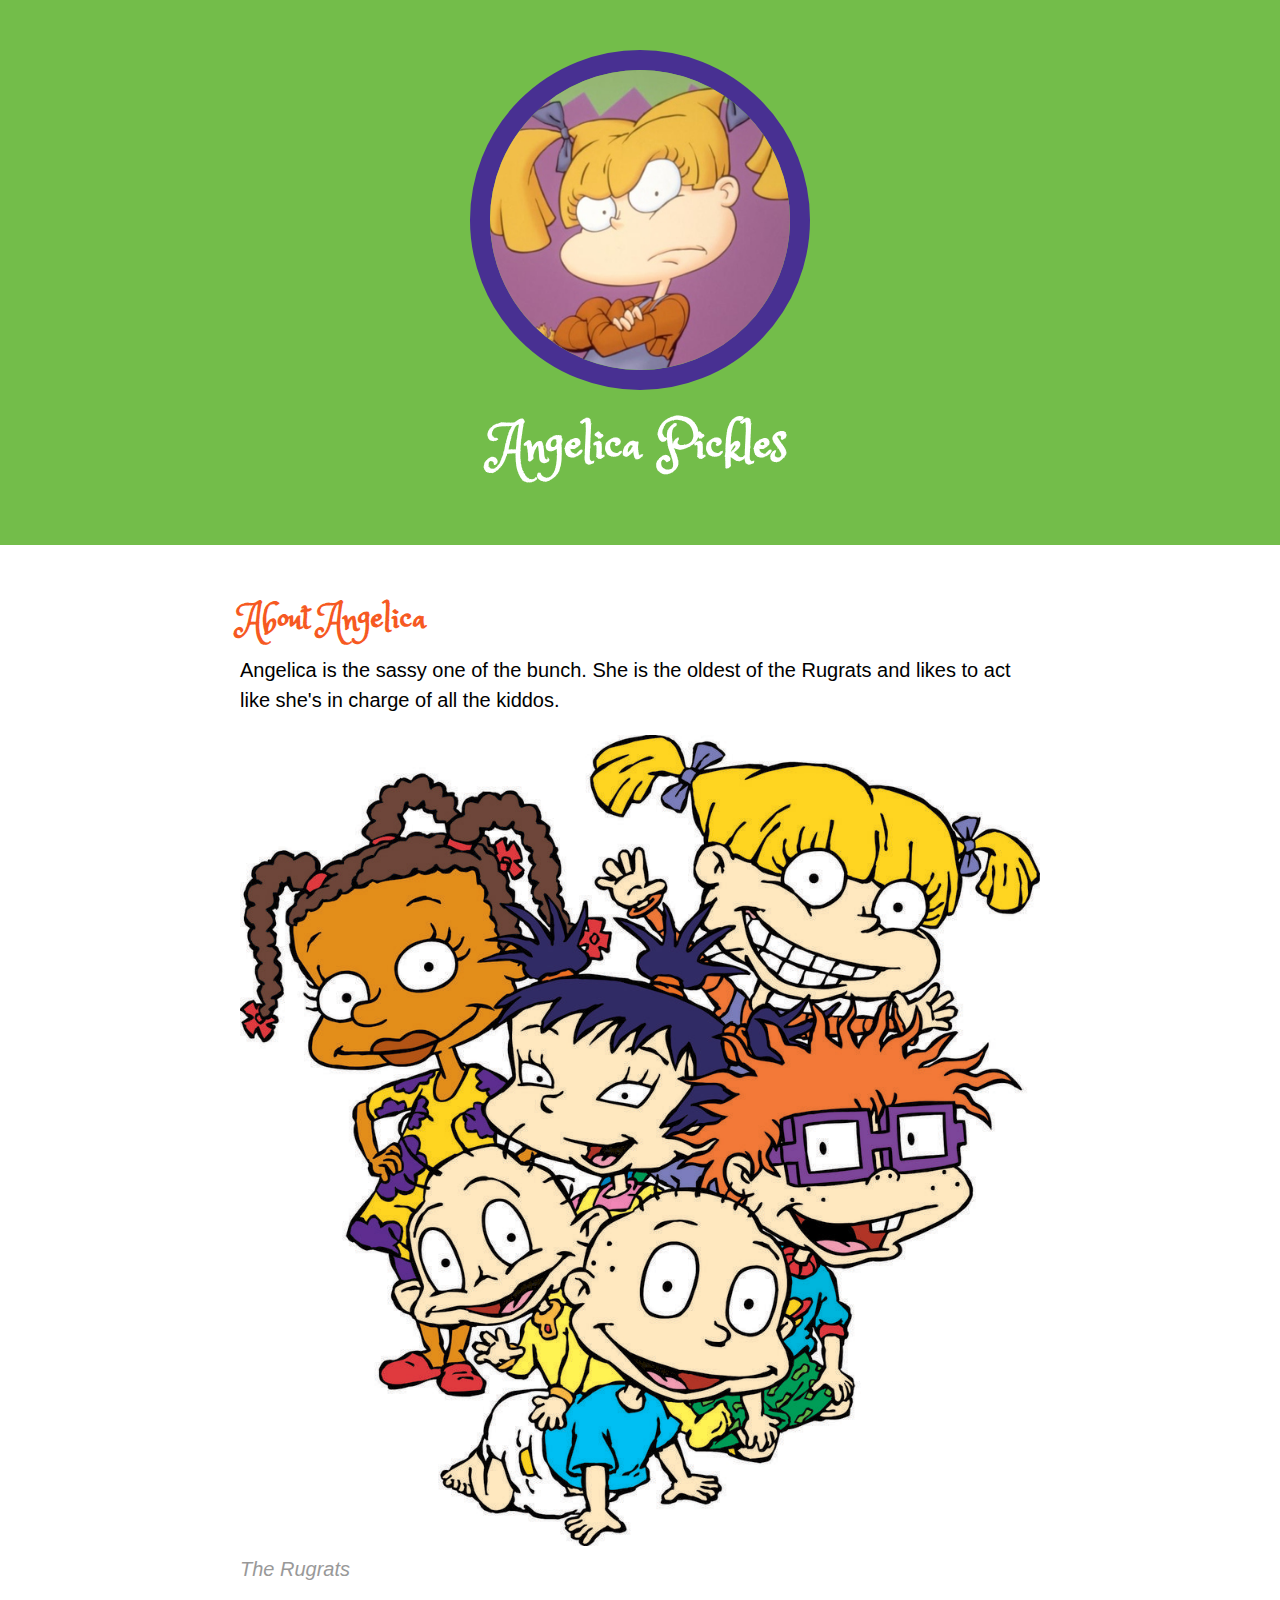
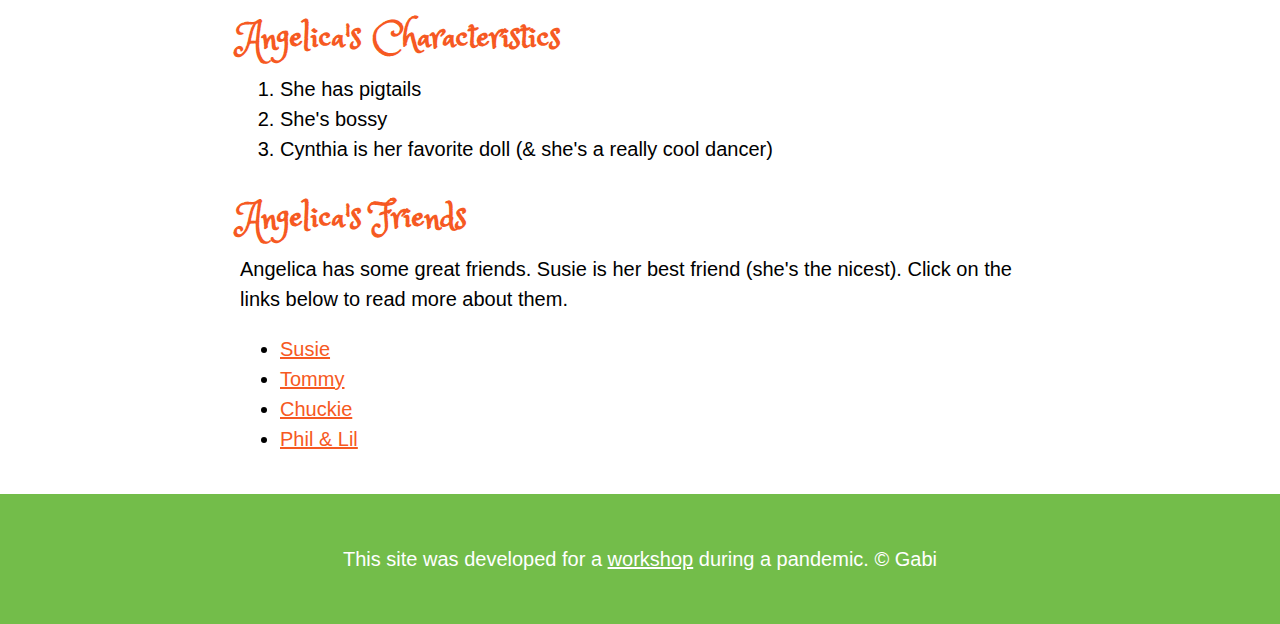
<file: index.html>
<!DOCTYPE html>
<html>
<head>
	<title>Angelica Pickles</title>
	<link rel="icon" href="img/angelicaavatar.jpg">
	<link href="https://fonts.googleapis.com/css2?family=Princess+Sofia&display=swap" rel="stylesheet">
	<link rel="stylesheet" type="text/css" href="css/hero.css">

</head>
<body>
	<!-- header element -->
	<header>
		<img src="img/angelicaavatar.jpg">
		<H1>Angelica Pickles</H1>
	</header>

	<!-- main element -->
	<main>
		<h2> About Angelica </h2>
		<p>Angelica is the sassy one of the bunch. She is the oldest of the Rugrats and likes to act like she's in charge of all the kiddos.</p>
		<img src="img/rugrats.jpg">
		<p class="caption">The Rugrats</p>
		
		<!-- Characteristics -->
		<h2> Angelica's Characteristics </h2>
		<ol>
			<li>She has pigtails</li>
			<li>She's bossy</li>
			<li>Cynthia is her favorite doll (& she's a really cool dancer)</li>
		</ol>
		
		<!-- Friends -->
		<h2>Angelica's Friends</h2>
		<p> Angelica has some great friends. Susie is her best friend (she's the nicest). Click on the links below to read more about them.</p>
		<ul>
			<li><a target="_blank" href="https://rugrats.fandom.com/wiki/Susie_Carmichael">Susie</a></li>
			<li><a target="_blank" href="https://rugrats.fandom.com/wiki/Tommy_Pickles">Tommy</a></li>
			<li><a target="_blank" href="https://rugrats.fandom.com/wiki/Chuckie_Finster">Chuckie</a></li>
			<li><a target="_blank" href="https://nickelodeon.fandom.com/wiki/Phil_and_Lil_DeVille">Phil & Lil</a></li>
		</ul>
	</main>

	<!-- Footer element -->
	<footer>
		<p>This site was developed for a <a href="https://www.skillshare.com/classes/Hand-Code-Your-First-Website-HTML-CSS-Basics/1575146775/projects">workshop</a> during a pandemic. &copy; Gabi</p>
	</footer>

</body>
</html>
</file>
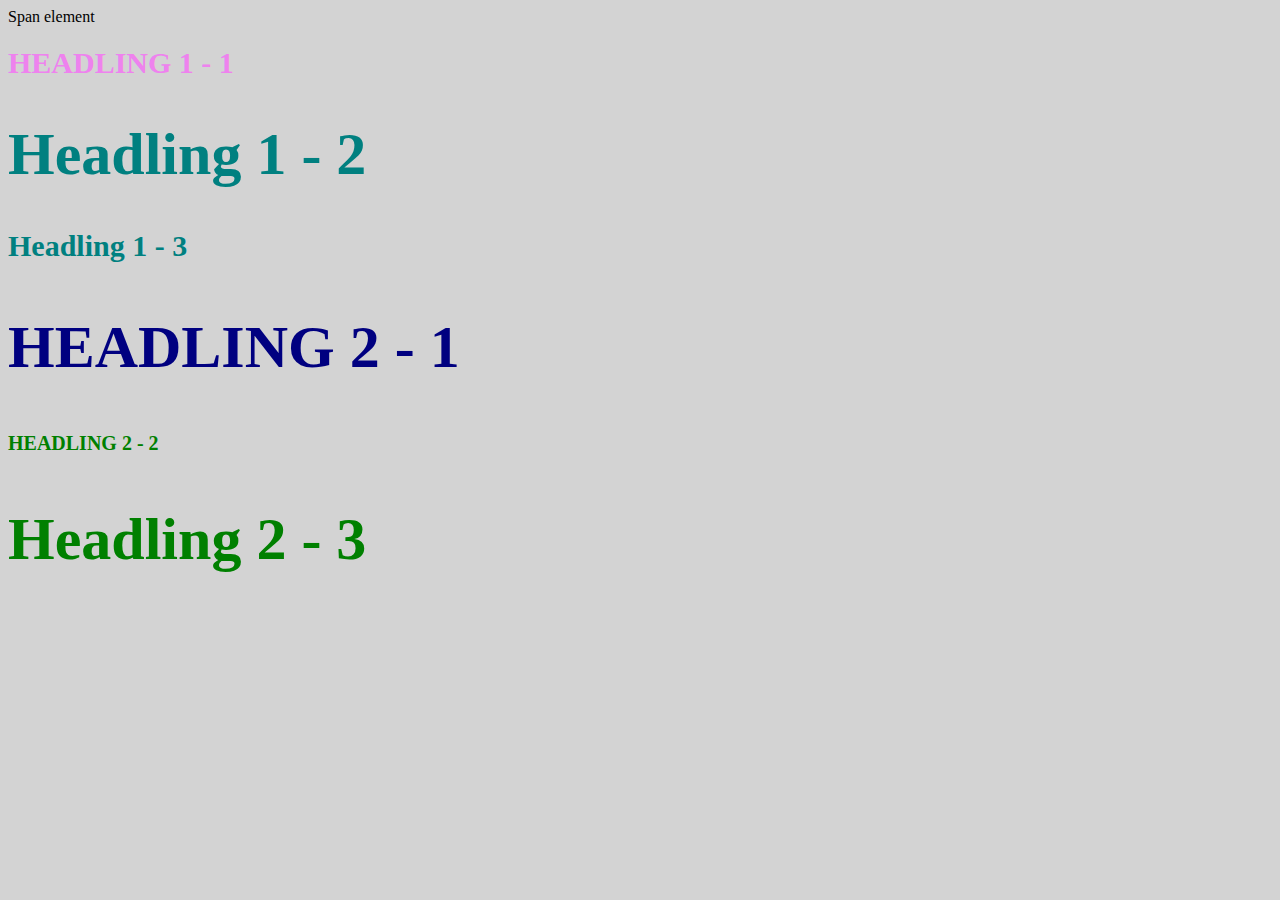
<file: style-test.html>
<!DOCTYPE html>
<html>
<head>
	<title>Style test</title>
	<link rel="stylesheet" type="text/css" href="css/test.css">
</head>
<body>
	<span>Span element</span>
	<h1 class="uppercase"><span>Headling 1<span> - 1</h1>
	<h1 class="big">Headling 1 - 2</h1>
	<h1>Headling 1 - 3</h1>
	<h2 class="big uppercase">Headling 2 - 1</h2>
	<h2 class="uppercase">Headling 2 - 2</h2>
	<h2 class="big">Headling 2 - 3</h2>

</body>
</html>
</file>
<file: css/hero.css>
body{
	margin: 0;
	font-family: helvetica, arial, sans-serif;
	font-size: 20px;
	line-height: 30px;
}

header{
	background-color: #73bd4a;
	text-align: center;
	padding-top: 50px;
	padding-bottom: 50px;
}

h1, h2 {
	font-family: 'Princess Sofia', cursive;
}

header h1{
	color: white;
	font-size: 50px;
}

header img{
	border-radius: 170px;
	width: 300px;
	border: 20px solid #483092;
}

main{
	max-width: 800px;
	margin: 0 auto;
	padding: 20px;
}

main img{
	max-width: 100%
}

h2{
	font-size: 35px;
	color: #F65922;
	margin: 40px 0 10px;
}

a{
	color: #F65922;
}

a:hover{
	color: white;
	background-color: #483092;
}

footer{
	background-color: #73bd4a;
	text-align: center;
	color: white;
	padding: 50px;
}

footer p {
	margin: 0;
}

footer a{
	color: white;
}

footer a:hover{
	opacity: .5;
	background-color: transparent;
}

p.caption{
	color: #999999;
	font-style: italic;
	margin-top: 0;
}
</file>
<file: css/test.css>
body{
		background-color: lightgrey;
	}

	h1{
		font-size: 30px;
		color: teal;
	}

	h2{
		color: hotpink;
		font-size: 20px;
	}

	h2{
		color: green;
	}

	.big{
		font-size: 60px;
	}

	.uppercase{
		text-transform: uppercase;
	}

	.big.uppercase{
		color: navy;
	}

	h1 span{
		color: violet;
	}
</file>
